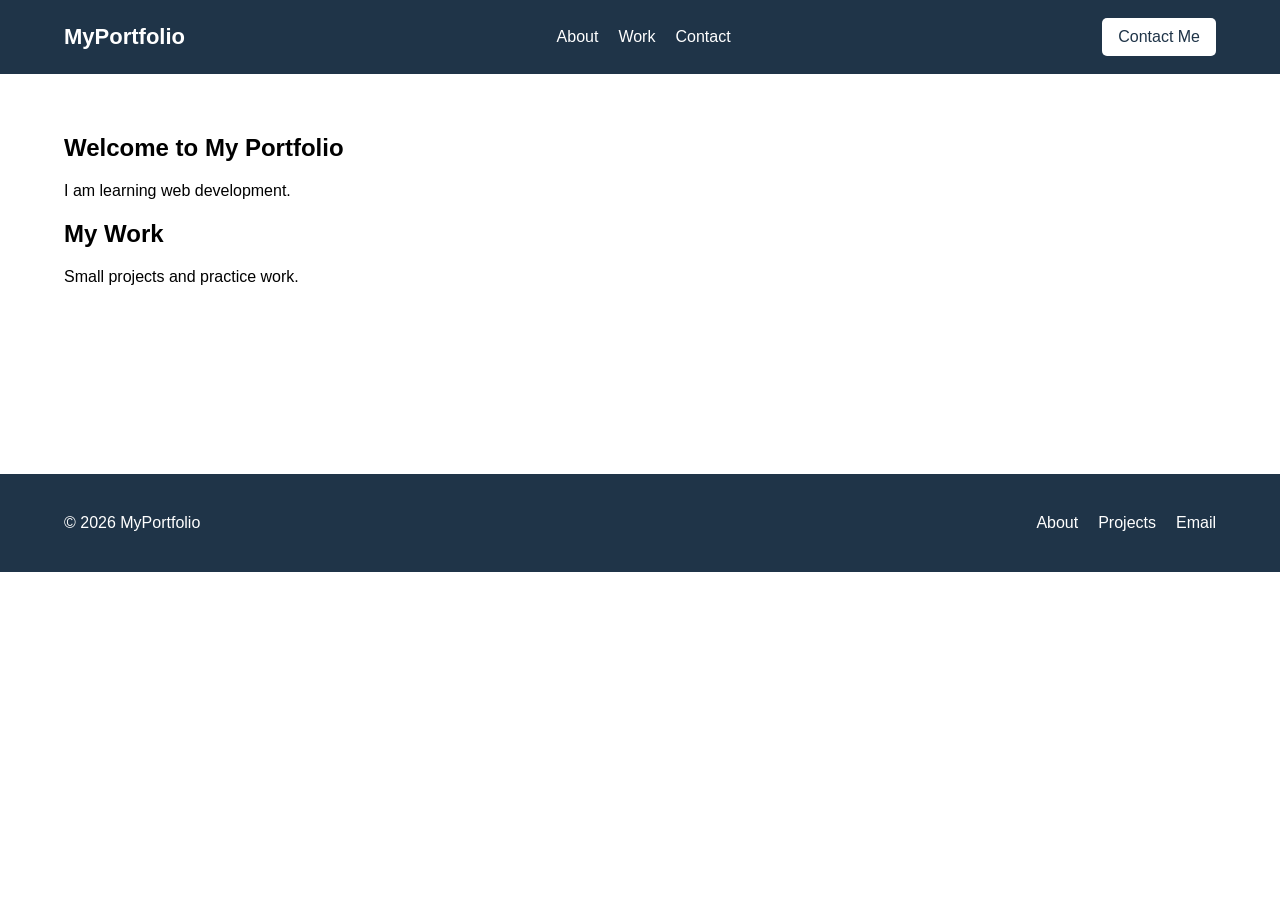
<file: P10-portfolio-header-footer-advanced-flexbox/index.html>
<!DOCTYPE html>
<html lang="en">
<head>
    <meta charset="UTF-8">
    <meta name="viewport" content="width=device-width, initial-scale=1.0">
    <title>Flexbox Portfolio</title>
    <link rel="stylesheet" href="style.css">
</head>
<body>
    <header class="header"><a class="logo" href="#">MyPortfolio</a><nav class="navigation"><a href="#about">About</a><a href="#work">Work</a><a href="#contact">Contact</a></nav><a class="resume" href="#contact">Contact Me</a></header>
    <main><section id="about"><h1>Welcome to My Portfolio</h1><p>I am learning web development.</p></section><section id="work"><h2>My Work</h2><p>Small projects and practice work.</p></section></main>
    <footer class="footer" id="contact"><p>© 2026 MyPortfolio</p><div class="footer-links"><a href="#about">About</a><a href="#work">Projects</a><a href="mailto:student@example.com">Email</a></div></footer>
</body>
</html>
</file>
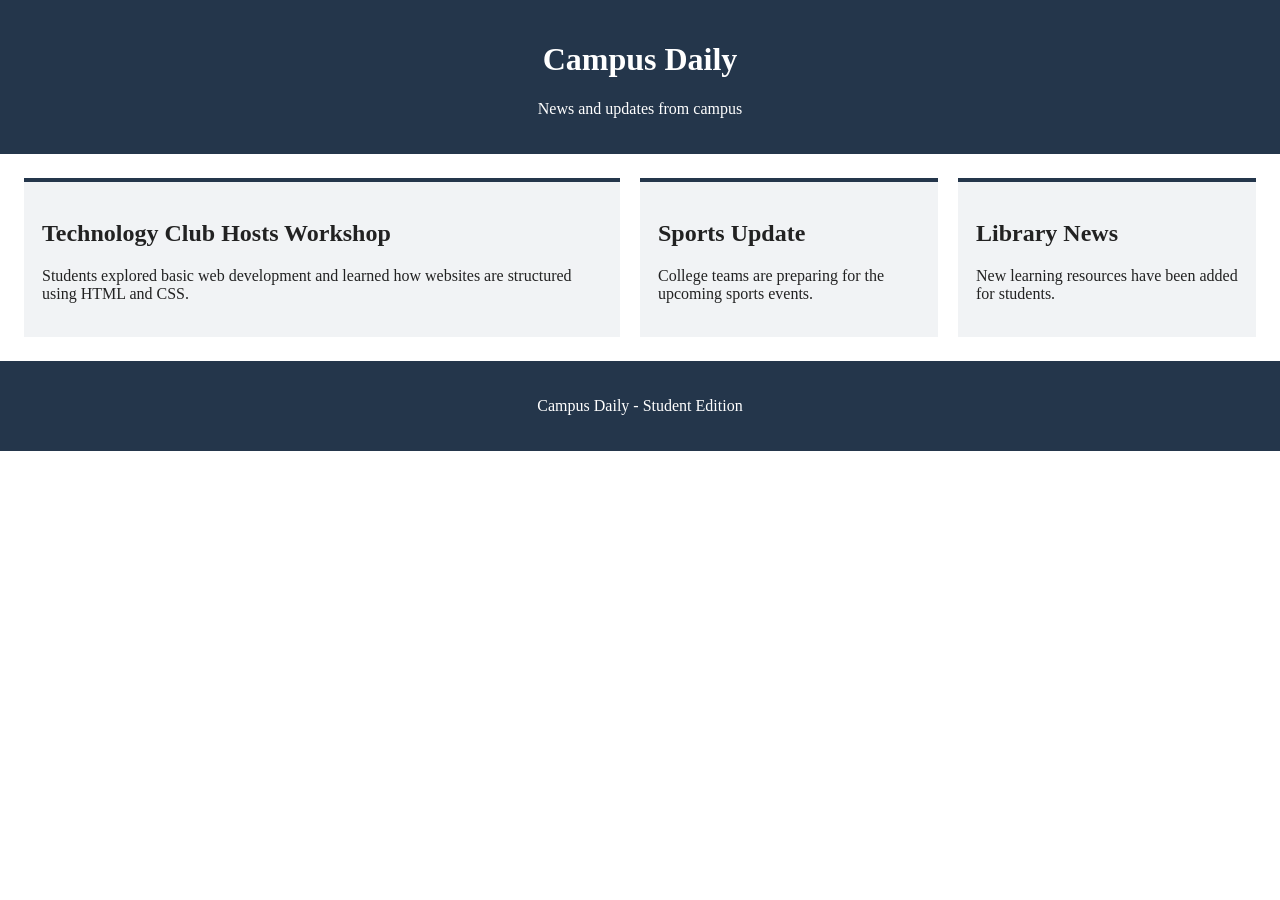
<file: P11-newspaper-three-column-css-grid/index.html>
<!DOCTYPE html>
<html lang="en">
<head>
    <meta charset="UTF-8">
    <meta name="viewport" content="width=device-width, initial-scale=1.0">
    <title>Campus Daily</title>
    <link rel="stylesheet" href="style.css">
</head>
<body>
    <header class="masthead"><h1>Campus Daily</h1><p>News and updates from campus</p></header>
    <main class="news-grid">
        <article class="story main-story"><h2>Technology Club Hosts Workshop</h2><p>Students explored basic web development and learned how websites are structured using HTML and CSS.</p></article>
        <article class="story"><h2>Sports Update</h2><p>College teams are preparing for the upcoming sports events.</p></article>
        <article class="story"><h2>Library News</h2><p>New learning resources have been added for students.</p></article>
    </main>
    <footer><p>Campus Daily - Student Edition</p></footer>
</body>
</html>
</file>
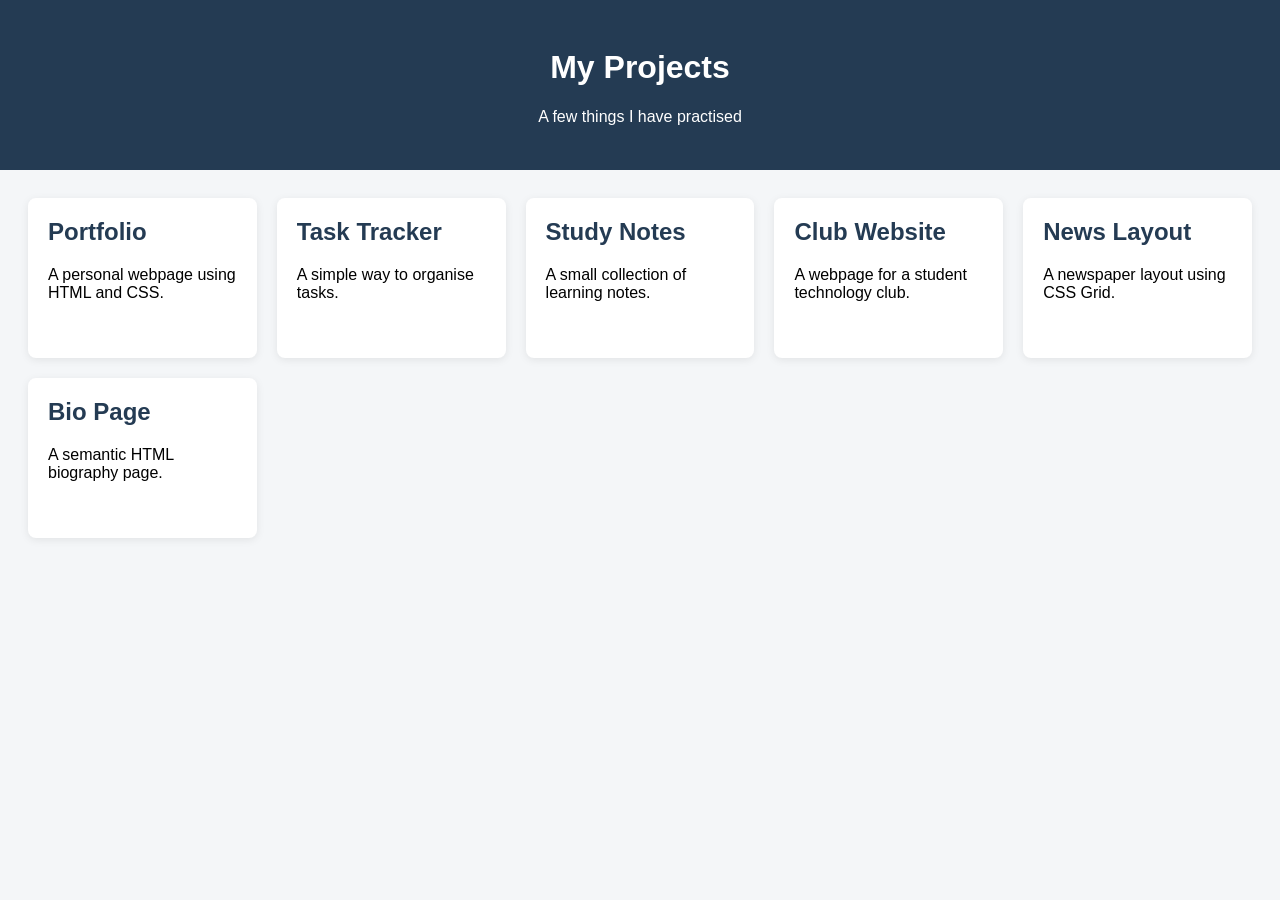
<file: P12-portfolio-projects-advanced-css-grid/index.html>
<!DOCTYPE html>
<html lang="en">
<head>
    <meta charset="UTF-8">
    <meta name="viewport" content="width=device-width, initial-scale=1.0">
    <title>My Projects</title>
    <link rel="stylesheet" href="style.css">
</head>
<body>
    <header><h1>My Projects</h1><p>A few things I have practised</p></header>
    <main class="projects-grid">
        <article class="project"><h2>Portfolio</h2><p>A personal webpage using HTML and CSS.</p></article>
        <article class="project"><h2>Task Tracker</h2><p>A simple way to organise tasks.</p></article>
        <article class="project"><h2>Study Notes</h2><p>A small collection of learning notes.</p></article>
        <article class="project"><h2>Club Website</h2><p>A webpage for a student technology club.</p></article>
        <article class="project"><h2>News Layout</h2><p>A newspaper layout using CSS Grid.</p></article>
        <article class="project"><h2>Bio Page</h2><p>A semantic HTML biography page.</p></article>
    </main>
</body>
</html>
</file>
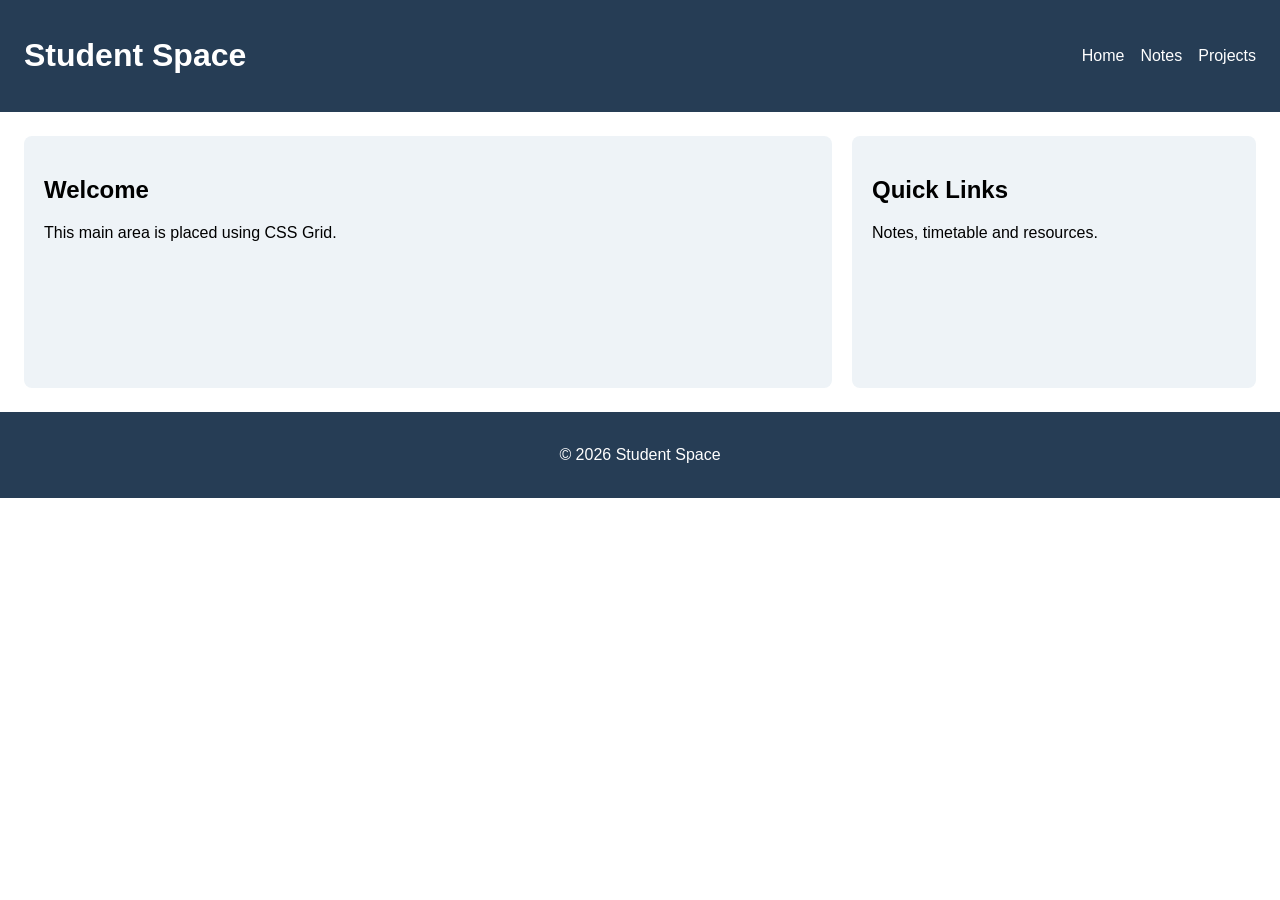
<file: P13-flexbox-vs-grid-shared-layout/index.html>
<!DOCTYPE html>
<html lang="en">
<head>
    <meta charset="UTF-8">
    <meta name="viewport" content="width=device-width, initial-scale=1.0">
    <title>Flexbox and Grid</title>
    <link rel="stylesheet" href="style.css">
</head>
<body>
    <header class="topbar"><h1>Student Space</h1><nav><a href="#">Home</a><a href="#">Notes</a><a href="#">Projects</a></nav></header>
    <main class="page-grid"><section class="content"><h2>Welcome</h2><p>This main area is placed using CSS Grid.</p></section><aside class="sidebar"><h2>Quick Links</h2><p>Notes, timetable and resources.</p></aside></main>
    <footer><p>© 2026 Student Space</p></footer>
</body>
</html>
</file>
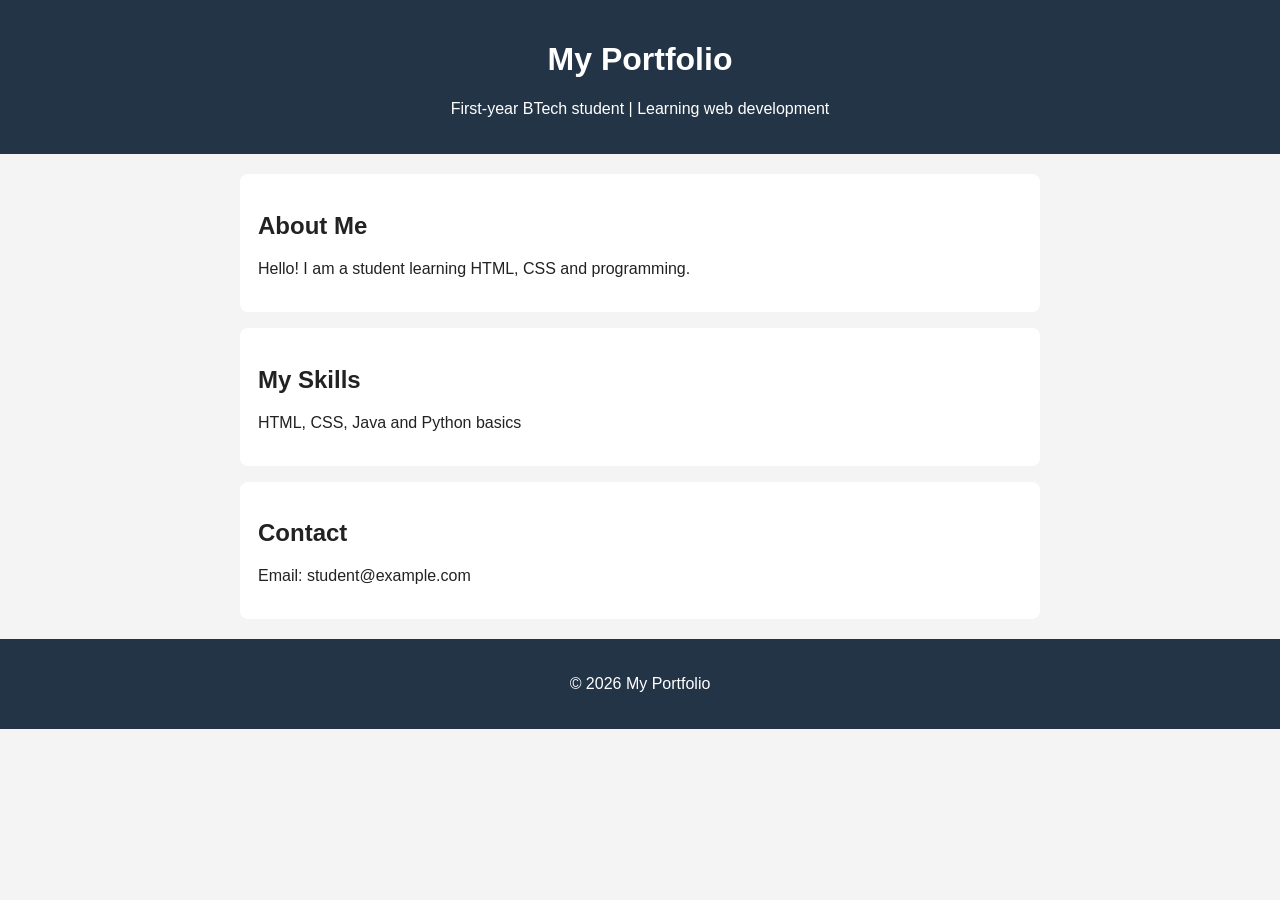
<file: P2-portfolio-repo/index.html>
<!DOCTYPE html>
<html lang="en">
<head>
    <meta charset="UTF-8">
    <meta name="viewport" content="width=device-width, initial-scale=1.0">
    <title>My Portfolio</title>
    <link rel="stylesheet" href="style.css">
</head>
<body>
    <header>
        <h1>My Portfolio</h1>
        <p>First-year BTech student | Learning web development</p>
    </header>
    <main>
        <section>
            <h2>About Me</h2>
            <p>Hello! I am a student learning HTML, CSS and programming.</p>
        </section>
        <section>
            <h2>My Skills</h2>
            <p>HTML, CSS, Java and Python basics</p>
        </section>
        <section>
            <h2>Contact</h2>
            <p>Email: student@example.com</p>
        </section>
    </main>
    <footer><p>© 2026 My Portfolio</p></footer>
</body>
</html>
</file>
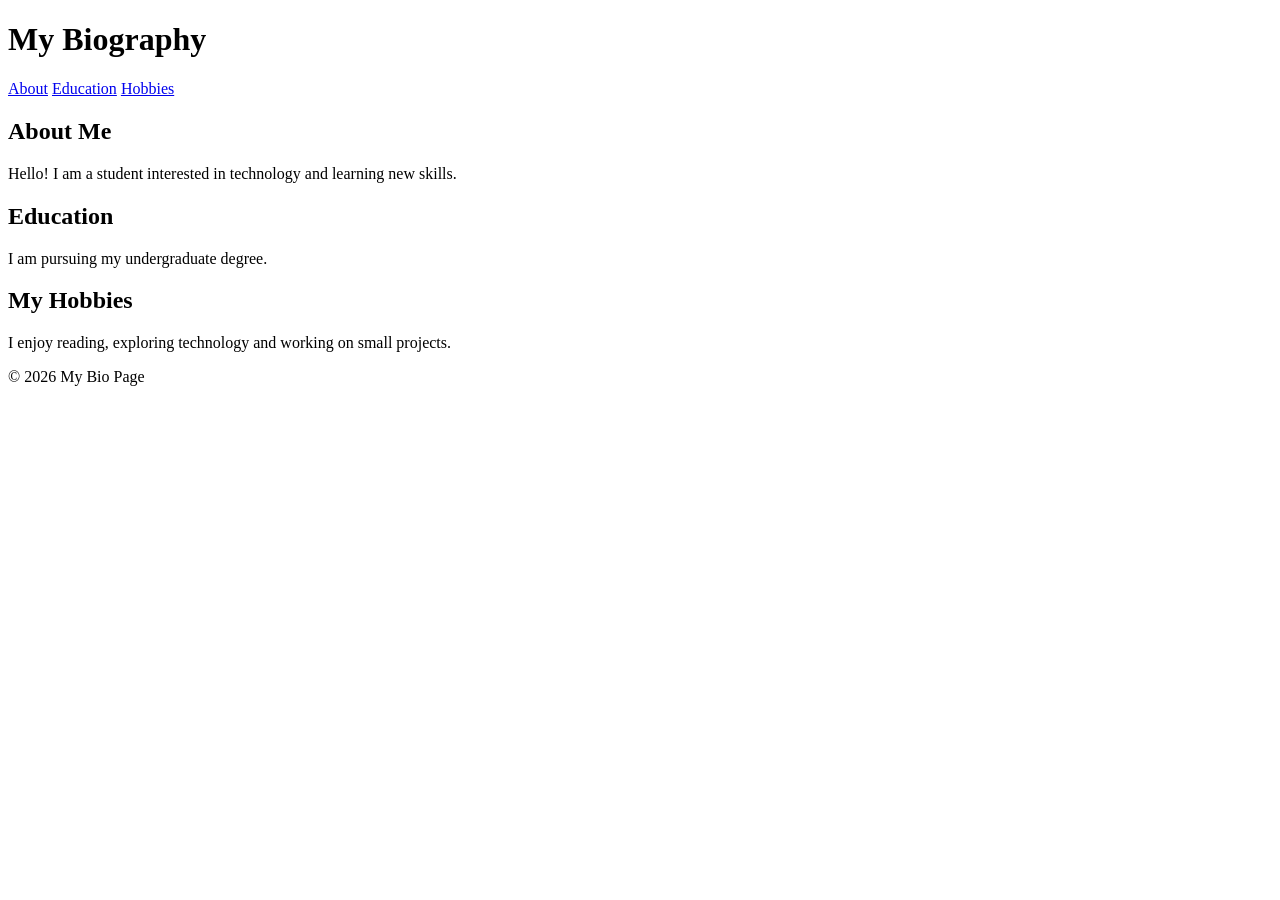
<file: P5-semantic-bio-page/index.html>
<!DOCTYPE html>
<html lang="en">
<head>
    <meta charset="UTF-8">
    <meta name="viewport" content="width=device-width, initial-scale=1.0">
    <title>My Bio</title>
</head>
<body>
    <header>
        <h1>My Biography</h1>
        <nav>
            <a href="#about">About</a>
            <a href="#education">Education</a>
            <a href="#hobbies">Hobbies</a>
        </nav>
    </header>
    <main>
        <section id="about">
            <h2>About Me</h2>
            <p>Hello! I am a student interested in technology and learning new skills.</p>
        </section>
        <section id="education">
            <h2>Education</h2>
            <p>I am pursuing my undergraduate degree.</p>
        </section>
        <section id="hobbies">
            <h2>My Hobbies</h2>
            <p>I enjoy reading, exploring technology and working on small projects.</p>
        </section>
    </main>
    <footer><p>© 2026 My Bio Page</p></footer>
</body>
</html>
</file>
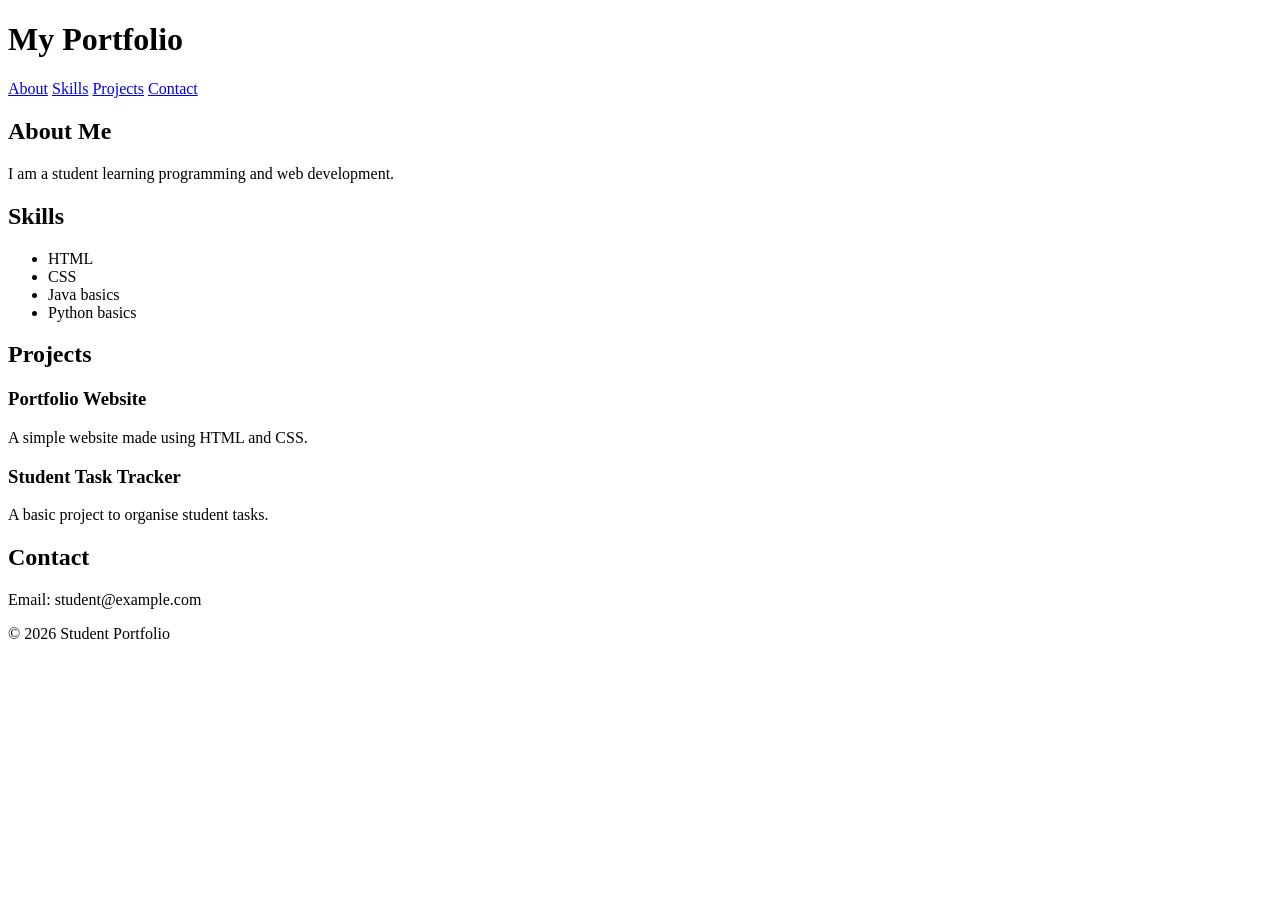
<file: P6-full-portfolio-semantic-html/index.html>
<!DOCTYPE html>
<html lang="en">
<head>
    <meta charset="UTF-8">
    <meta name="viewport" content="width=device-width, initial-scale=1.0">
    <title>Student Portfolio</title>
</head>
<body>
    <header>
        <h1>My Portfolio</h1>
        <nav>
            <a href="#about">About</a>
            <a href="#skills">Skills</a>
            <a href="#projects">Projects</a>
            <a href="#contact">Contact</a>
        </nav>
    </header>
    <main>
        <section id="about"><h2>About Me</h2><p>I am a student learning programming and web development.</p></section>
        <section id="skills"><h2>Skills</h2><ul><li>HTML</li><li>CSS</li><li>Java basics</li><li>Python basics</li></ul></section>
        <section id="projects">
            <h2>Projects</h2>
            <article><h3>Portfolio Website</h3><p>A simple website made using HTML and CSS.</p></article>
            <article><h3>Student Task Tracker</h3><p>A basic project to organise student tasks.</p></article>
        </section>
        <section id="contact"><h2>Contact</h2><p>Email: student@example.com</p></section>
    </main>
    <footer><p>© 2026 Student Portfolio</p></footer>
</body>
</html>
</file>
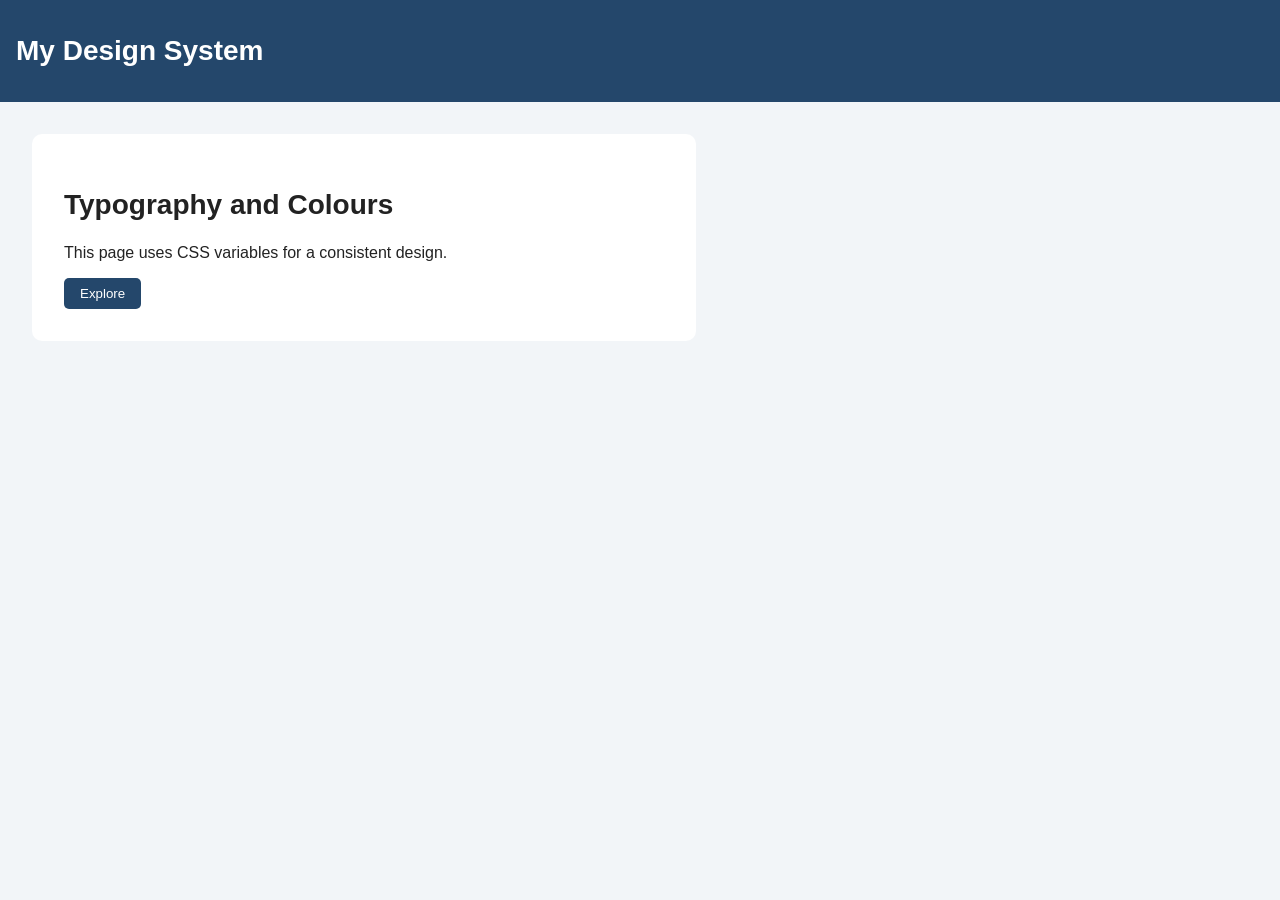
<file: P7-design-tokens-typography-css/index.html>
<!DOCTYPE html>
<html lang="en">
<head>
    <meta charset="UTF-8">
    <meta name="viewport" content="width=device-width, initial-scale=1.0">
    <title>Design Tokens Demo</title>
    <link rel="stylesheet" href="style.css">
</head>
<body>
    <header class="site-header"><h1>My Design System</h1></header>
    <main class="content">
        <section class="card">
            <h2>Typography and Colours</h2>
            <p>This page uses CSS variables for a consistent design.</p>
            <button>Explore</button>
        </section>
    </main>
</body>
</html>
</file>
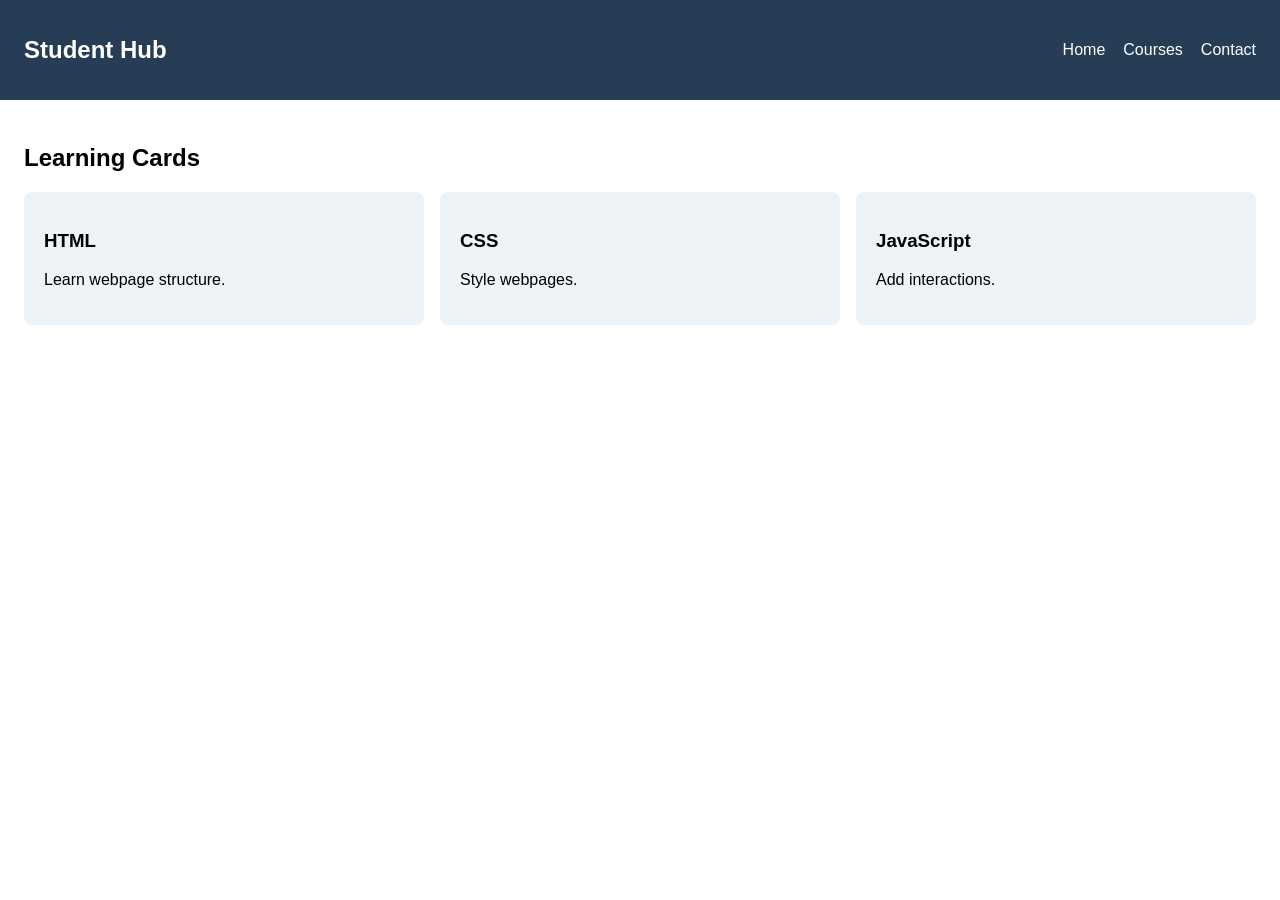
<file: P9-responsive-navbar-card-grid-flexbox/index.html>
<!DOCTYPE html>
<html lang="en">
<head>
    <meta charset="UTF-8">
    <meta name="viewport" content="width=device-width, initial-scale=1.0">
    <title>Responsive Flexbox Layout</title>
    <link rel="stylesheet" href="style.css">
</head>
<body>
    <nav class="navbar"><h1>Student Hub</h1><div class="nav-links"><a href="#">Home</a><a href="#">Courses</a><a href="#">Contact</a></div></nav>
    <main><h2>Learning Cards</h2><div class="card-container">
        <article class="card"><h3>HTML</h3><p>Learn webpage structure.</p></article>
        <article class="card"><h3>CSS</h3><p>Style webpages.</p></article>
        <article class="card"><h3>JavaScript</h3><p>Add interactions.</p></article>
    </div></main>
</body>
</html>
</file>
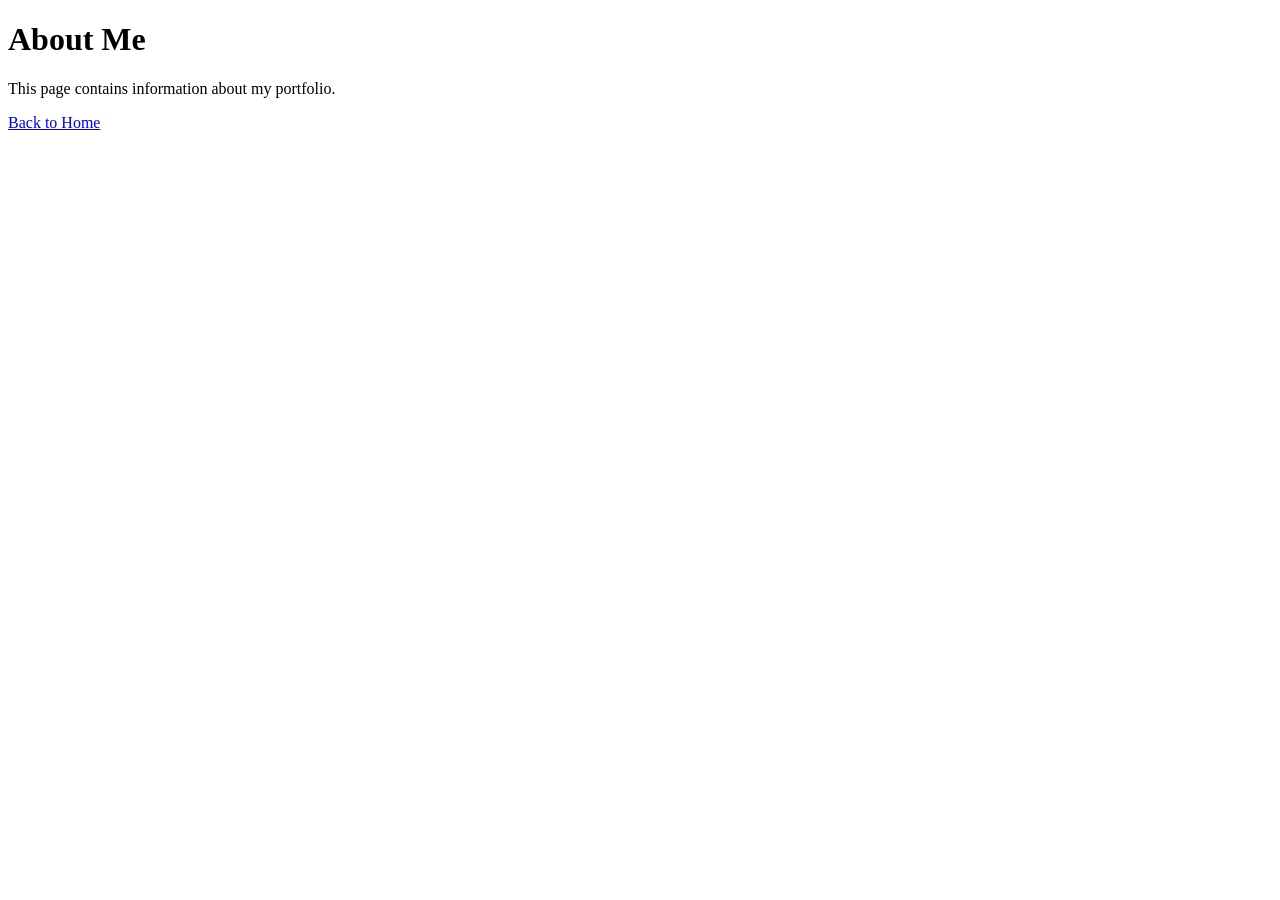
<file: P3-feature-branch-workflow/about.html>
<!DOCTYPE html>
<html lang="en">
<head>
    <meta charset="UTF-8">
    <meta name="viewport" content="width=device-width, initial-scale=1.0">
    <title>About Me</title>
</head>
<body>
    <h1>About Me</h1>
    <p>This page contains information about my portfolio.</p>
    <a href="index.html">Back to Home</a>
</body>
</html>
</file>
<file: P10-portfolio-header-footer-advanced-flexbox/style.css>
* { box-sizing: border-box; }
body { margin: 0; font-family: Arial, sans-serif; }
.header { display: flex; justify-content: space-between; align-items: center; flex-wrap: wrap; gap: 16px; padding: 18px 5%; background: #1f3448; }
.logo { font-size: 22px; font-weight: bold; color: white; text-decoration: none; }
.navigation, .footer-links { display: flex; align-items: center; flex-wrap: wrap; gap: 20px; }
.navigation a, .footer a { color: white; text-decoration: none; }
.resume { padding: 10px 16px; color: #1f3448; background: white; border-radius: 5px; text-decoration: none; }
main { min-height: 400px; padding: 40px 5%; }
.footer { display: flex; justify-content: space-between; align-items: center; flex-wrap: wrap; gap: 16px; padding: 24px 5%; color: white; background: #1f3448; }
@media (max-width: 600px) { .header, .footer { flex-direction: column; align-items: flex-start; } }
</file>
<file: P11-newspaper-three-column-css-grid/style.css>
* { box-sizing: border-box; }
body { margin: 0; font-family: Georgia, serif; color: #222; }
.masthead, footer { padding: 20px; text-align: center; background: #24364b; color: white; }
.news-grid { display: grid; grid-template-columns: 2fr 1fr 1fr; gap: 20px; padding: 24px; }
.story { padding: 18px; background: #f1f3f5; border-top: 4px solid #24364b; }
.main-story { grid-column: span 1; }
@media (max-width: 700px) { .news-grid { grid-template-columns: 1fr; } }
</file>
<file: P12-portfolio-projects-advanced-css-grid/style.css>
* { box-sizing: border-box; }
body { margin: 0; font-family: Arial, sans-serif; background: #f4f6f8; }
header { padding: 28px; text-align: center; color: white; background: #243b53; }
.projects-grid { display: grid; grid-template-columns: repeat(auto-fit, minmax(220px, 1fr)); gap: 20px; padding: 28px; }
.project { min-height: 160px; padding: 20px; background: white; border-radius: 8px; box-shadow: 0 2px 8px rgba(0, 0, 0, 0.08); }
.project h2 { margin-top: 0; color: #243b53; }
</file>
<file: P13-flexbox-vs-grid-shared-layout/style.css>
* { box-sizing: border-box; }
body { margin: 0; font-family: Arial, sans-serif; }
.topbar { display: flex; justify-content: space-between; align-items: center; flex-wrap: wrap; gap: 12px; padding: 16px 24px; color: white; background: #263d55; }
.topbar nav { display: flex; flex-wrap: wrap; gap: 16px; }
.topbar a { color: white; text-decoration: none; }
.page-grid { display: grid; grid-template-columns: 2fr 1fr; gap: 20px; padding: 24px; min-height: 300px; }
.content, .sidebar { padding: 20px; background: #eef3f7; border-radius: 8px; }
footer { padding: 18px; text-align: center; color: white; background: #263d55; }
@media (max-width: 650px) { .page-grid { grid-template-columns: 1fr; } }
</file>
<file: P2-portfolio-repo/style.css>
body {
    font-family: Arial, sans-serif;
    margin: 0;
    background-color: #f4f4f4;
    color: #222;
}
header, footer {
    text-align: center;
    background-color: #243447;
    color: white;
    padding: 20px;
}
main {
    max-width: 800px;
    margin: 20px auto;
    padding: 0 16px;
}
section {
    background-color: white;
    margin-bottom: 16px;
    padding: 18px;
    border-radius: 8px;
}
</file>
<file: P7-design-tokens-typography-css/style.css>
:root {
    --color-primary: #24476b;
    --color-background: #f2f5f8;
    --color-text: #222222;
    --space-small: 8px;
    --space-medium: 16px;
    --space-large: 32px;
    --font-main: Arial, sans-serif;
    --text-small: 14px;
    --text-normal: 16px;
    --text-large: 28px;
}
body { margin: 0; font-family: var(--font-main); font-size: var(--text-normal); color: var(--color-text); background: var(--color-background); }
.site-header { padding: var(--space-medium); color: white; background: var(--color-primary); }
.content { padding: var(--space-large); }
.card { max-width: 600px; padding: var(--space-large); background: white; border-radius: 10px; }
h1, h2 { font-size: var(--text-large); }
button { padding: var(--space-small) var(--space-medium); color: white; background: var(--color-primary); border: 0; border-radius: 5px; }
</file>
<file: P9-responsive-navbar-card-grid-flexbox/style.css>
* { box-sizing: border-box; }
body { margin: 0; font-family: Arial, sans-serif; }
.navbar { display: flex; justify-content: space-between; align-items: center; flex-wrap: wrap; gap: 12px; padding: 16px 24px; background: #263d55; color: white; }
.nav-links { display: flex; flex-wrap: wrap; gap: 18px; }
.nav-links a { color: white; text-decoration: none; }
main { padding: 24px; }
.card-container { display: flex; flex-wrap: wrap; gap: 16px; }
.card { flex: 1 1 220px; padding: 20px; background: #eef3f7; border-radius: 8px; }
@media (max-width: 500px) { .navbar { align-items: flex-start; flex-direction: column; } }
</file>
